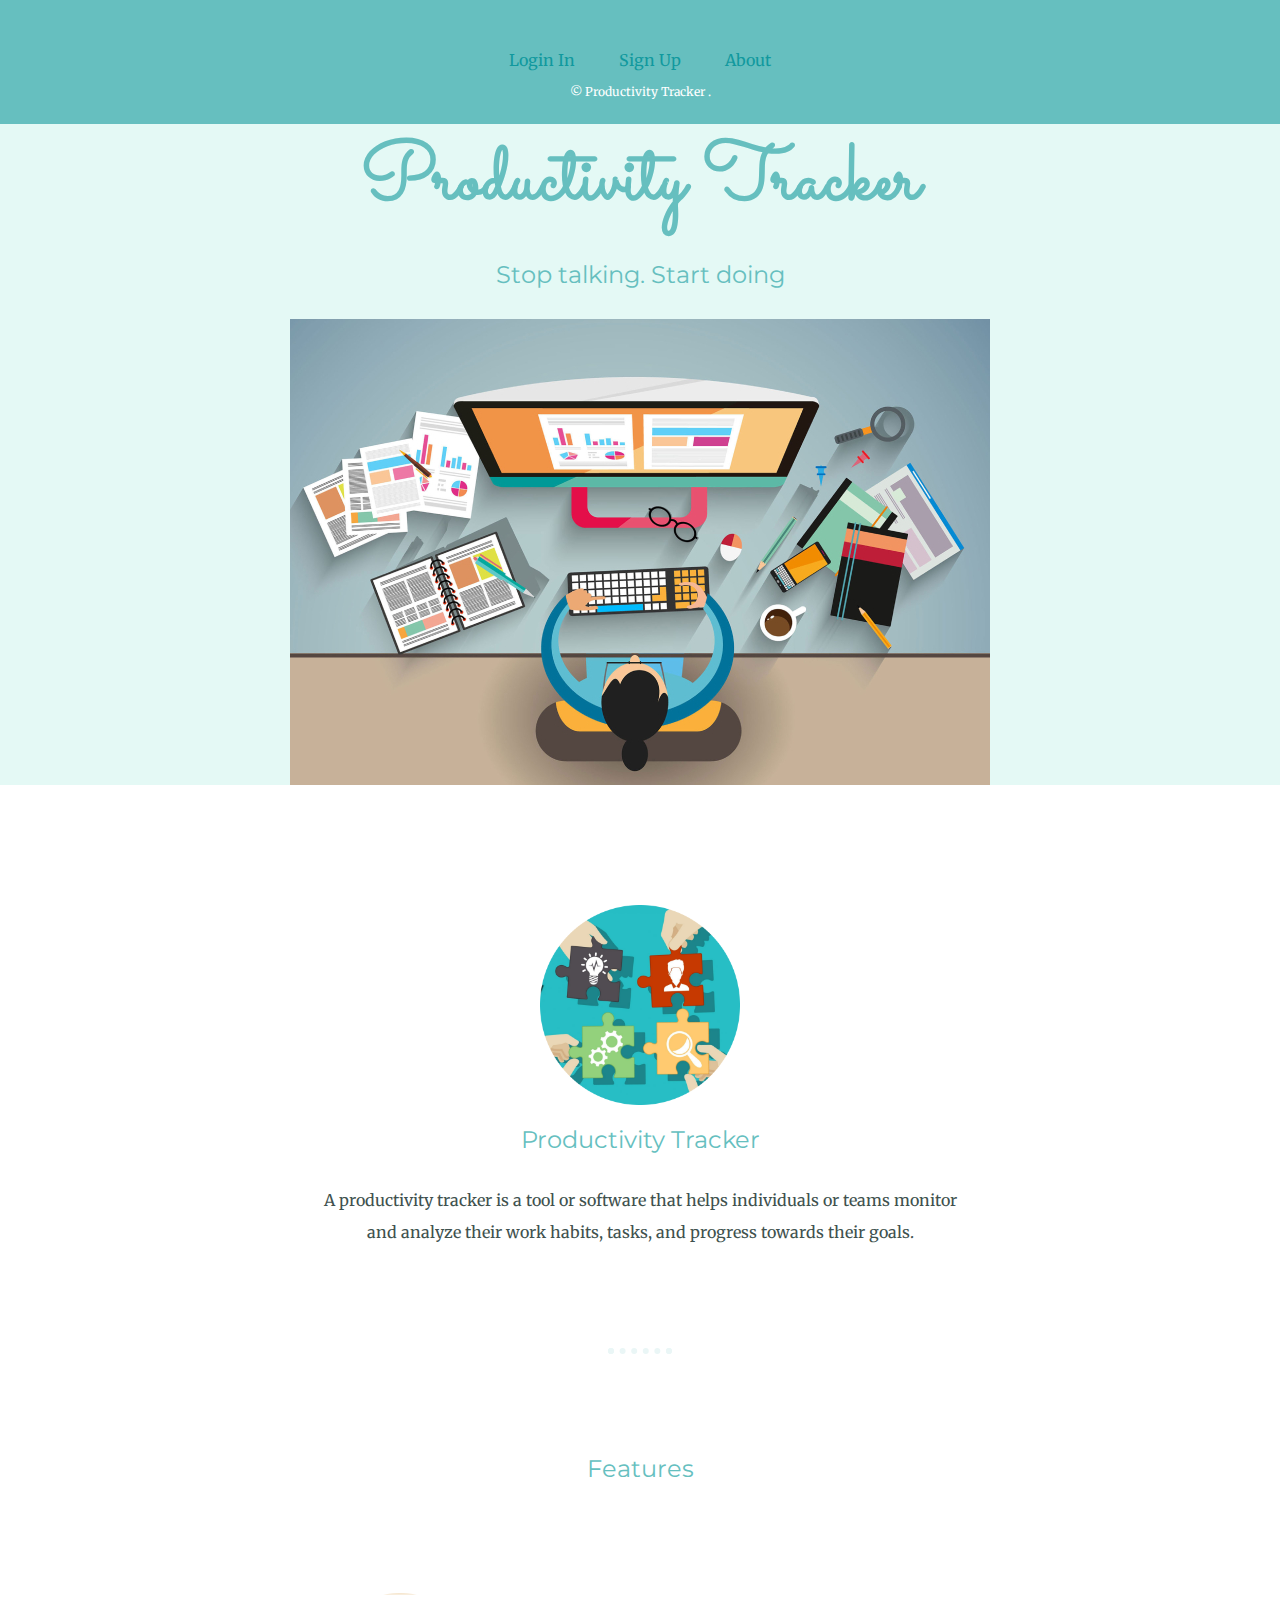
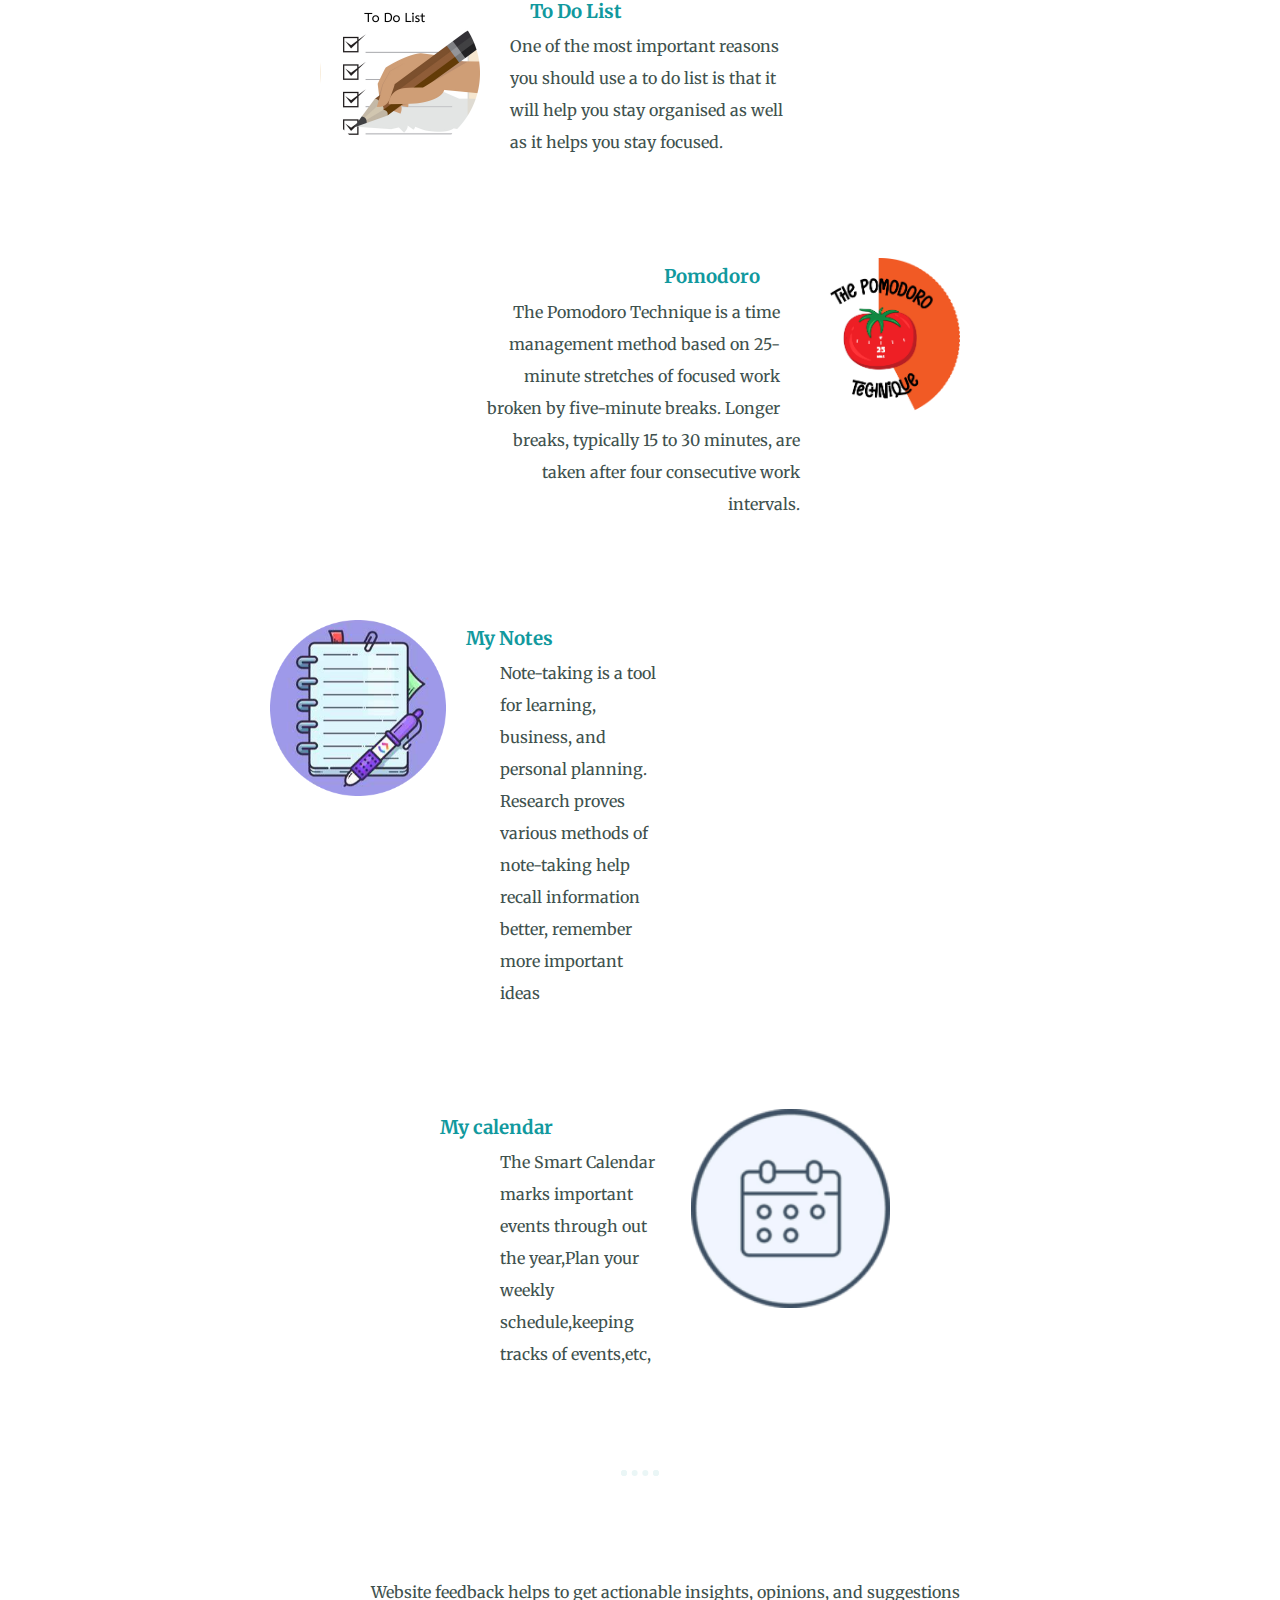
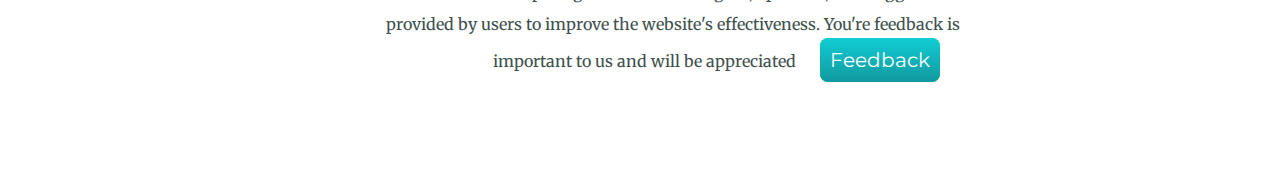
<file: index.html>
<html lang="en">
<head>
    <meta charset="UTF-8">
    <title>Productivity Site</title>
    <link rel="stylesheet" href="styles.css">
    <link rel="icon" href="favicon.ico">
    <link rel="preconnect" href="https://fonts.googleapis.com">
<link rel="preconnect" href="https://fonts.gstatic.com" crossorigin>
<link href="https://fonts.googleapis.com/css2?family=Merriweather&family=Montserrat&family=Sacramento&display=swap" rel="stylesheet">
</head>

<body>

  <div class="bottom-container">
    <a class="footer-link" href="signup.html">Login In</a>
    <a class="footer-link" href="signup.html">Sign Up</a>
    <a class="footer-link" href="https://onedrive.live.com/edit.aspx?resid=208914362BF87D78!263&ithint=file%2cpptx&wdo=2&authkey=!AEC5zB_jCETB6pQ">About</a>
    <p class="last">© Productivity Tracker .</p>
  </div>

    <div class="main">
        <h1> Productivity Tracker </h1>
        <h2>Stop talking. Start doing</h2>
        <img  class="bg" src="pro.jpg" alt="multi-tasking">
    </div>
    <div class="middle-container">
        <div class="profile">
            <img class="my-pic" src="mod.png" alt="Vedant's profile picture">
          <h2>Productivity Tracker</h2>
          <p class="intro">A productivity tracker is a tool or software that helps individuals or teams monitor and analyze their work habits, tasks, and progress towards their goals. </p>
        </div>
        <hr>
        <div class="skills">
          <h2>Features</h2>
          <div class="skill-row1">
            <img class="skill-one" src="todo.png" alt="">
            <h3> <a class="footer-link" href="todolist.html"> To Do List </a> </h3>
            <p>One of the most important reasons you should use a to do list is that it will help you stay organised as well as it helps you stay focused.</p>
          </div>
          <div class="skill-row2">
            <img class="skill-two" src="pomo.png" >
            <h3> <a class="footer-link" href="pomo.html"> Pomodoro </a> </h3>
            <p>The Pomodoro Technique is a time management method based on 25-minute stretches of focused work broken by five-minute breaks. Longer breaks, typically 15 to 30 minutes, are taken after four consecutive work intervals.</p>
            <div class="skill-row3">
              <img class="skill-three" src="mynotes.png" alt="">
              <h3> <a class="footer-link" href="nt.html">  My Notes </a> </h3>
              <p>Note-taking is a tool for learning, business, and personal planning. Research proves various methods of note-taking help recall information better, remember more important ideas
                </p>
            </div>
            <div class="skill-row4">
              <img class="skill-four" src="nw.png" alt="">
              <h3> <a class="footer-link" href="cal.html">  My calendar </a> </h3>
              <p>The Smart Calendar marks important events through out the year,Plan your weekly schedule,keeping tracks of events,etc,</p>
            </div>
            
        <hr>
        <div class="contact-me">
          <p1 class="contact-message">Website feedback helps to get actionable insights, opinions, and suggestions provided by users to improve the website's effectiveness. You're feedback is important to us and will be appreciated </p1>
          <a class="btn" href="mailto:vedantjadhav575@gmail.com">Feedback</a>
        </div>
      </div>
      
</body>

</html>
</file>
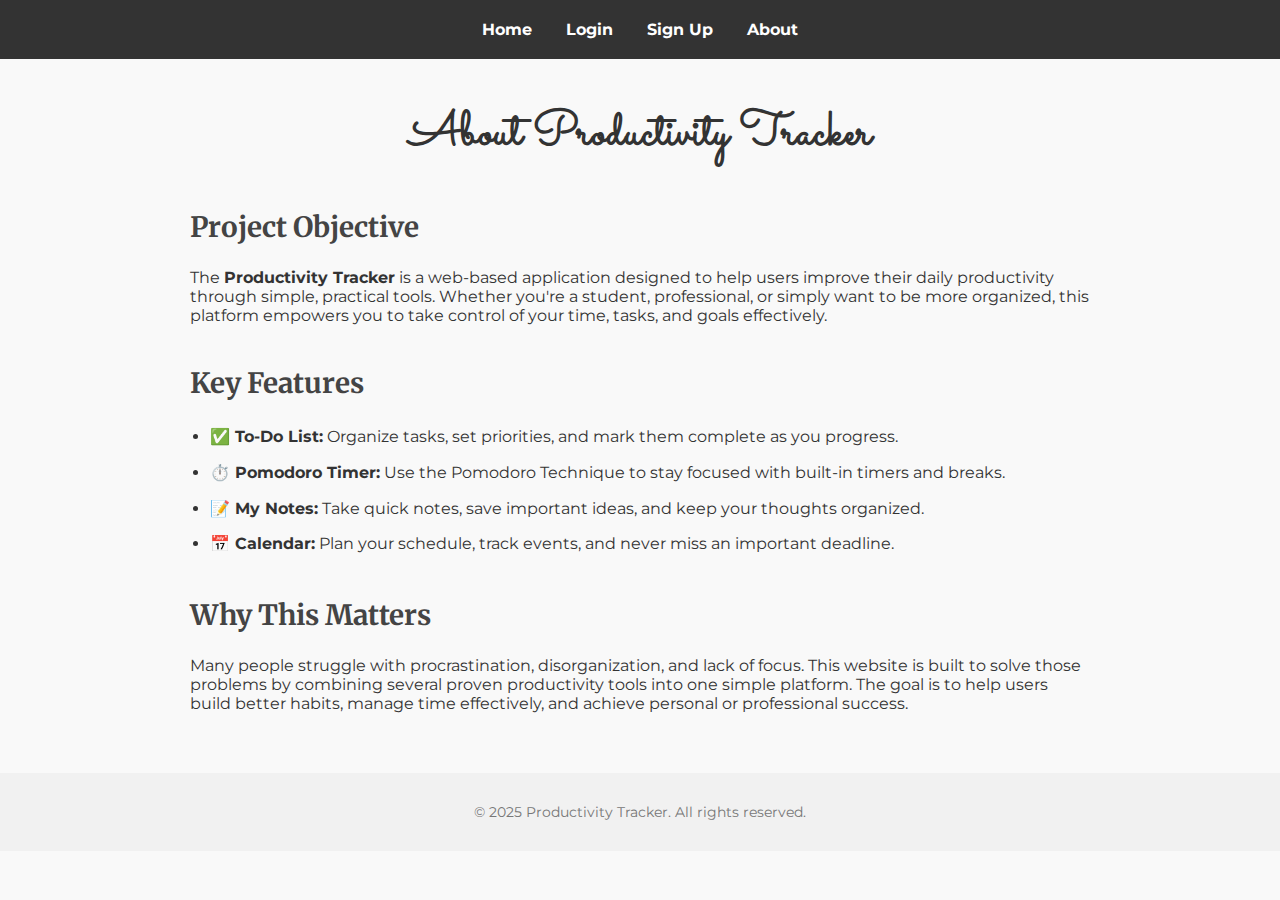
<file: about.html>
<!DOCTYPE html>
<html lang="en">
<head>
  <meta charset="UTF-8">
  <title>About | Productivity Tracker</title>
  <link rel="icon" href="favicon.ico">
  <link rel="preconnect" href="https://fonts.googleapis.com">
  <link rel="preconnect" href="https://fonts.gstatic.com" crossorigin>
  <link href="https://fonts.googleapis.com/css2?family=Merriweather&family=Montserrat&family=Sacramento&display=swap" rel="stylesheet">
  <style>
    body {
      margin: 0;
      font-family: 'Montserrat', sans-serif;
      background-color: #f9f9f9;
      color: #333;
    }

    .header {
      background-color: #333;
      color: white;
      text-align: center;
      padding: 20px;
    }

    .header a {
      color: #fff;
      margin: 0 15px;
      text-decoration: none;
      font-weight: bold;
    }

    .header a:hover {
      text-decoration: underline;
    }

    .container {
      max-width: 900px;
      margin: 40px auto;
      padding: 0 20px;
    }

    h1 {
      font-family: 'Sacramento', cursive;
      font-size: 48px;
      text-align: center;
      margin-bottom: 10px;
    }

    h2 {
      font-family: 'Merriweather', serif;
      font-size: 28px;
      color: #444;
      margin-top: 40px;
    }

    ul {
      padding-left: 20px;
    }

    ul li {
      margin-bottom: 10px;
      line-height: 1.6;
    }

    .footer {
      text-align: center;
      padding: 30px;
      background-color: #f1f1f1;
      font-size: 14px;
      color: #777;
      margin-top: 60px;
    }
  </style>
</head>

<body>

  <!-- Top Navigation -->
  <div class="header">
    <a href="index.html">Home</a>
    <a href="signup.html">Login</a>
    <a href="signup.html">Sign Up</a>
    <a href="about.html">About</a>
  </div>

  <!-- Main Content -->
  <div class="container">
    <h1>About Productivity Tracker</h1>

    <h2>Project Objective</h2>
    <p>
      The <strong>Productivity Tracker</strong> is a web-based application designed to help users improve their daily productivity through simple, practical tools. Whether you're a student, professional, or simply want to be more organized, this platform empowers you to take control of your time, tasks, and goals effectively.
    </p>

    <h2>Key Features</h2>
    <ul>
      <li><strong>✅ To-Do List:</strong> Organize tasks, set priorities, and mark them complete as you progress.</li>
      <li><strong>⏱️ Pomodoro Timer:</strong> Use the Pomodoro Technique to stay focused with built-in timers and breaks.</li>
      <li><strong>📝 My Notes:</strong> Take quick notes, save important ideas, and keep your thoughts organized.</li>
      <li><strong>📅 Calendar:</strong> Plan your schedule, track events, and never miss an important deadline.</li>
    </ul>

    <h2>Why This Matters</h2>
    <p>
      Many people struggle with procrastination, disorganization, and lack of focus. This website is built to solve those problems by combining several proven productivity tools into one simple platform. The goal is to help users build better habits, manage time effectively, and achieve personal or professional success.
    </p>
  </div>

  <!-- Footer -->
  <div class="footer">
    © 2025 Productivity Tracker. All rights reserved.
  </div>

</body>
</html>
</file>
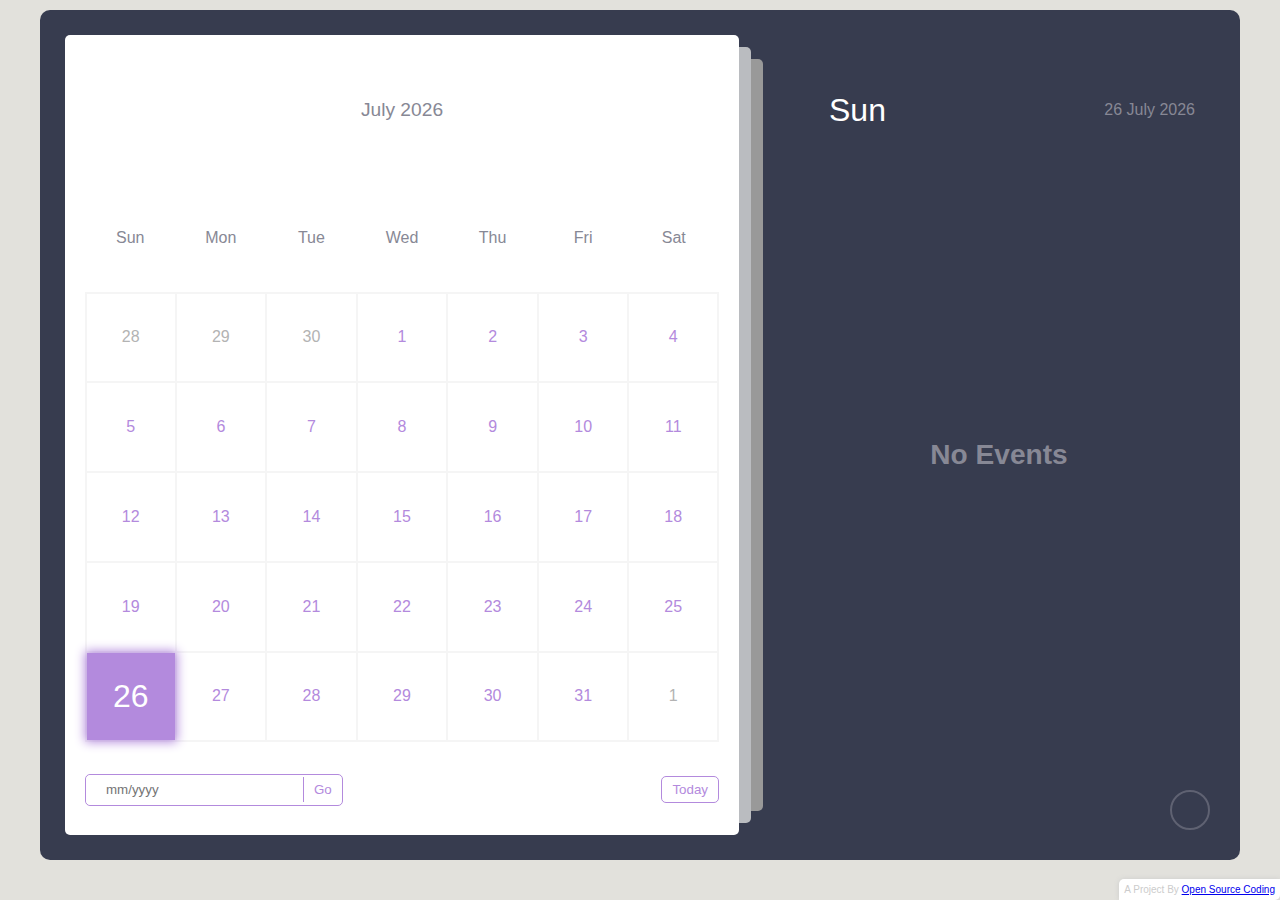
<file: cal.html>
<!DOCTYPE html>
<html lang="en">
  <head>
    <meta charset="UTF-8" />
    <meta http-equiv="X-UA-Compatible" content="IE=edge" />
    <meta name="viewport" content="width=device-width, initial-scale=1.0" />
    <meta
      name="description"
      content="Stay organized with our user-friendly Calendar featuring events, reminders, and a customizable interface. Built with HTML, CSS, and JavaScript. Start scheduling today!"
    />
    <meta
      name="keywords"
      content="calendar, events, reminders, javascript, html, css, open source coding"
    />
    <link
      rel="stylesheet"
      href="https://cdnjs.cloudflare.com/ajax/libs/font-awesome/6.2.0/css/all.min.css"
      integrity="sha512-xh6O/CkQoPOWDdYTDqeRdPCVd1SpvCA9XXcUnZS2FmJNp1coAFzvtCN9BmamE+4aHK8yyUHUSCcJHgXloTyT2A=="
      crossorigin="anonymous"
      referrerpolicy="no-referrer"
    />
    <link rel="stylesheet" href="cal.css" />
    <title>Calendar with Events</title>
  </head>
  <body>
    <div class="container">
      <div class="left">
        <div class="calendar">
          <div class="month">
            <i class="fas fa-angle-left prev"></i>
            <div class="date">december 2015</div>
            <i class="fas fa-angle-right next"></i>
          </div>
          <div class="weekdays">
            <div>Sun</div>
            <div>Mon</div>
            <div>Tue</div>
            <div>Wed</div>
            <div>Thu</div>
            <div>Fri</div>
            <div>Sat</div>
          </div>
          <div class="days"></div>
          <div class="goto-today">
            <div class="goto">
              <input type="text" placeholder="mm/yyyy" class="date-input" />
              <button class="goto-btn">Go</button>
            </div>
            <button class="today-btn">Today</button>
          </div>
        </div>
      </div>
      <div class="right">
        <div class="today-date">
          <div class="event-day">wed</div>
          <div class="event-date">12th december 2022</div>
        </div>
        <div class="events"></div>
        <div class="add-event-wrapper">
          <div class="add-event-header">
            <div class="title">Add Event</div>
            <i class="fas fa-times close"></i>
          </div>
          <div class="add-event-body">
            <div class="add-event-input">
              <input type="text" placeholder="Event Name" class="event-name" />
            </div>
            <div class="add-event-input">
              <input
                type="text"
                placeholder="Event Time From"
                class="event-time-from"
              />
            </div>
            <div class="add-event-input">
              <input
                type="text"
                placeholder="Event Time To"
                class="event-time-to"
              />
            </div>
          </div>
          <div class="add-event-footer">
            <button class="add-event-btn">Add Event</button>
          </div>
        </div>
      </div>
      <button class="add-event">
        <i class="fas fa-plus"></i>
      </button>
    </div>


    <script src="cal.js"></script>
  </body>
</html>
</file>
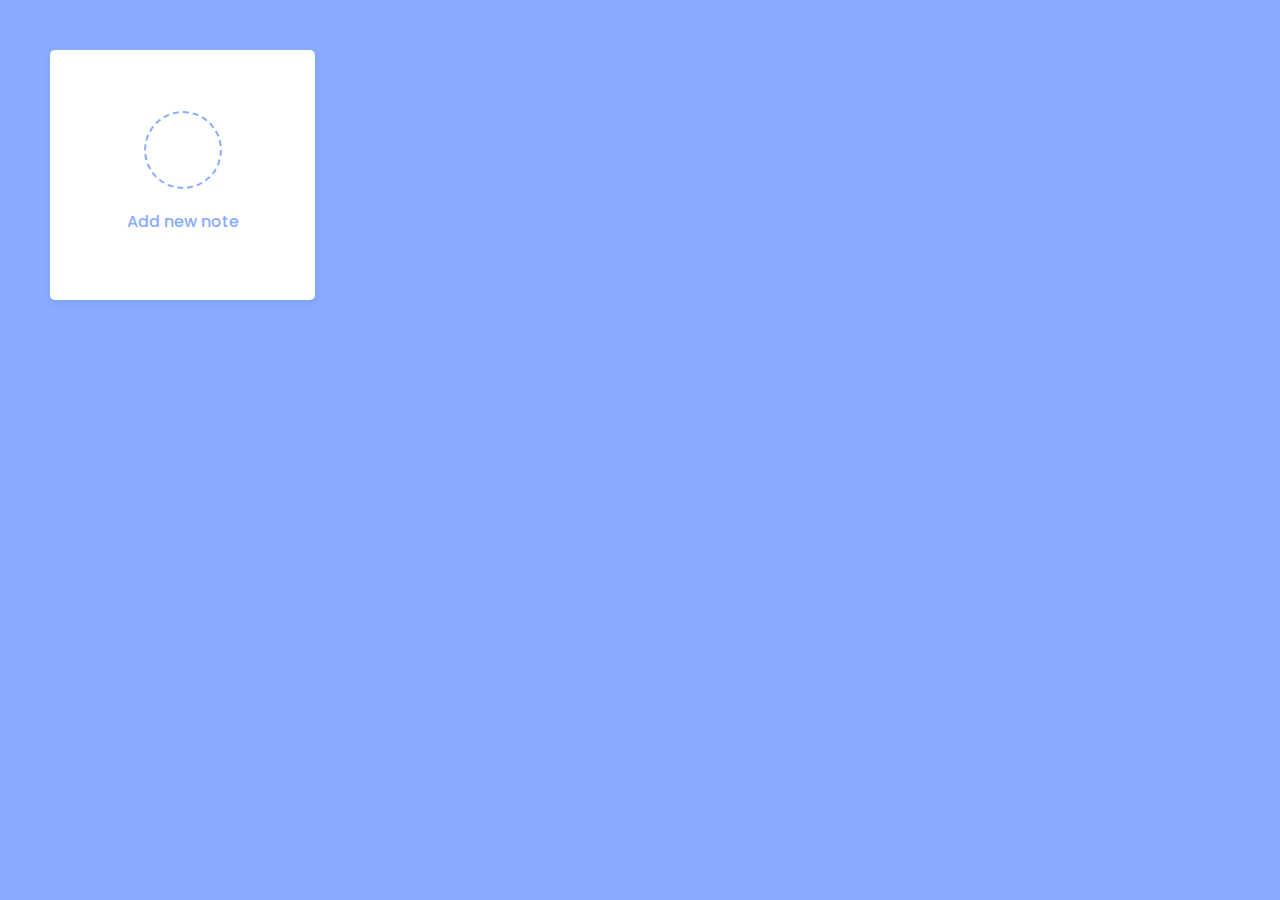
<file: nt.html>
<!DOCTYPE html>
<!-- Coding By CodingNepal - youtube.com/codingnepal -->
<html lang="en" dir="ltr">
  <head>
    <meta charset="utf-8">  
    <title>Notes App in JavaScript | CodingNepal</title>
    <link rel="stylesheet" href="nt.css">
    <meta name="viewport" content="width=device-width, initial-scale=1.0">
    <!-- Iconscout Link For Icons -->
    <link rel="stylesheet" href="https://unicons.iconscout.com/release/v4.0.0/css/line.css">
  </head>
  <body>
    <div class="popup-box">
      <div class="popup">
        <div class="content">
          <header>
            <p></p>
            <i class="uil uil-times"></i>
          </header>
          <form action="#">
            <div class="row title">
              <label>Title</label>
              <input type="text" spellcheck="false">
            </div>
            <div class="row description">
              <label>Description</label>
              <textarea spellcheck="false"></textarea>
            </div>
            <button></button>
          </form>
        </div>
      </div>
    </div>
    <div class="wrapper">
      <li class="add-box">
        <div class="icon"><i class="uil uil-plus"></i></div>
        <p>Add new note</p>
      </li>
    </div>

    <script src="nt.js"></script>
    
  </body>
</html>
</file>
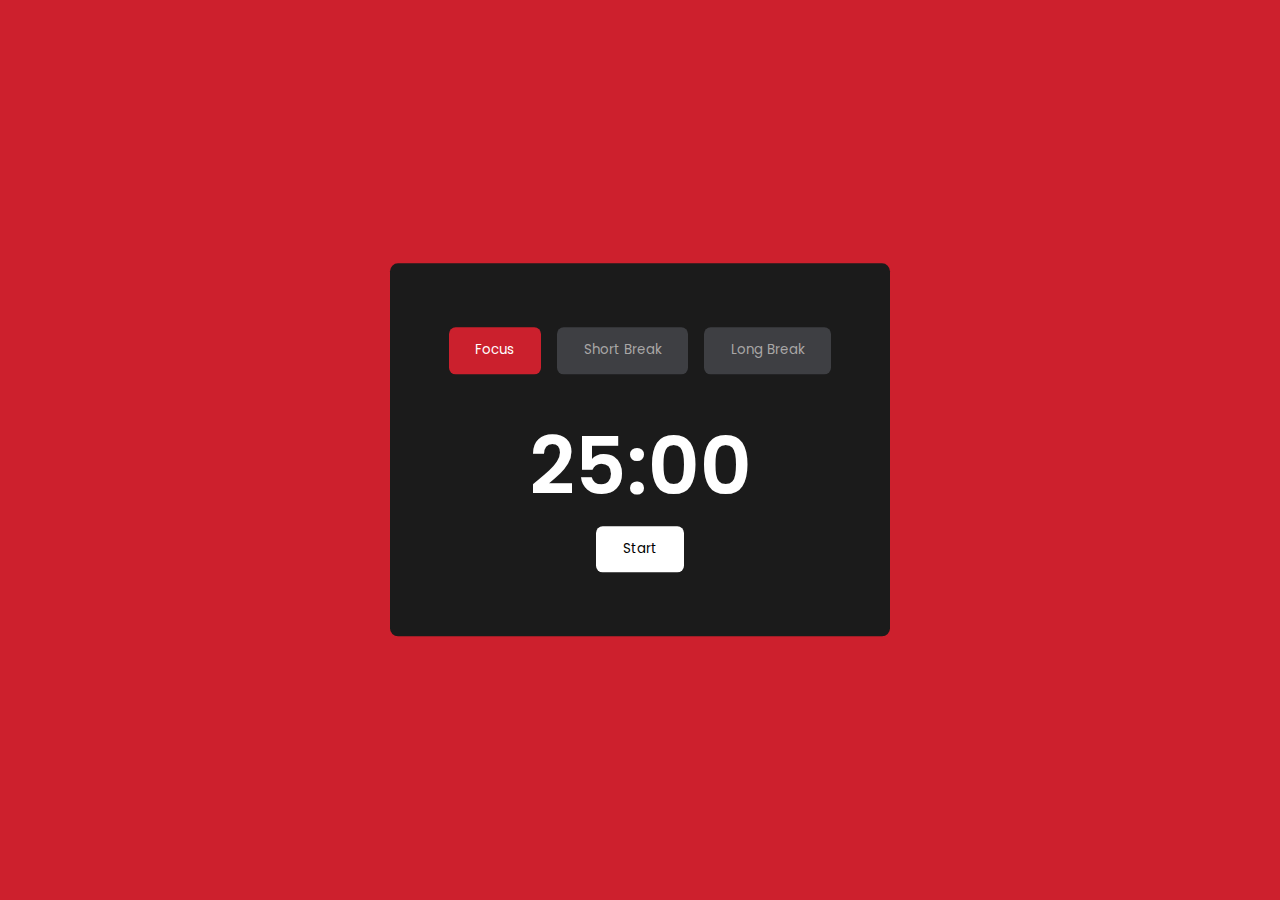
<file: pomo.html>
<!DOCTYPE html>
<html lang="en">
  <head>
    <meta name="viewport" content="width=device-width, initial-scale=1.0" />
    <title>Pomodoro Timer</title>
    <!-- Font Awesome Icons -->
    <link
      rel="stylesheet"
      href="https://cdnjs.cloudflare.com/ajax/libs/font-awesome/6.4.0/css/all.min.css"
    />
    <!-- Google Fonts -->
    <link
      href="https://fonts.googleapis.com/css2?family=Poppins:wght@400;600&display=swap"
      rel="stylesheet"
    />
    <!-- Stylesheet -->
    <link rel="stylesheet" href="style1.css" />
  </head>
  <body>
    <div class="container">
      <div class="section-container">
        <button id="focus" class="btn btn-timer btn-focus">Focus</button>
        <button id="shortbreak" class="btn btn-shortbreak">Short Break</button>
        <button id="longbreak" class="btn btn-longbreak">Long Break</button>
      </div>
      <div class="time-btn-container">
        <span id="time"></span>
        <div class="btn-container">
          <button id="btn-start" class="show">Start</button>
          <button id="btn-pause" class="hide">Pause</button>
          <button id="btn-reset" class="hide">
            <i class="fa-solid fa-rotate-right"></i>
          </button>
        </div>
      </div>
    </div>

    <!-- Script -->
    <script src="script.js"></script>
  </body>
</html>
</file>
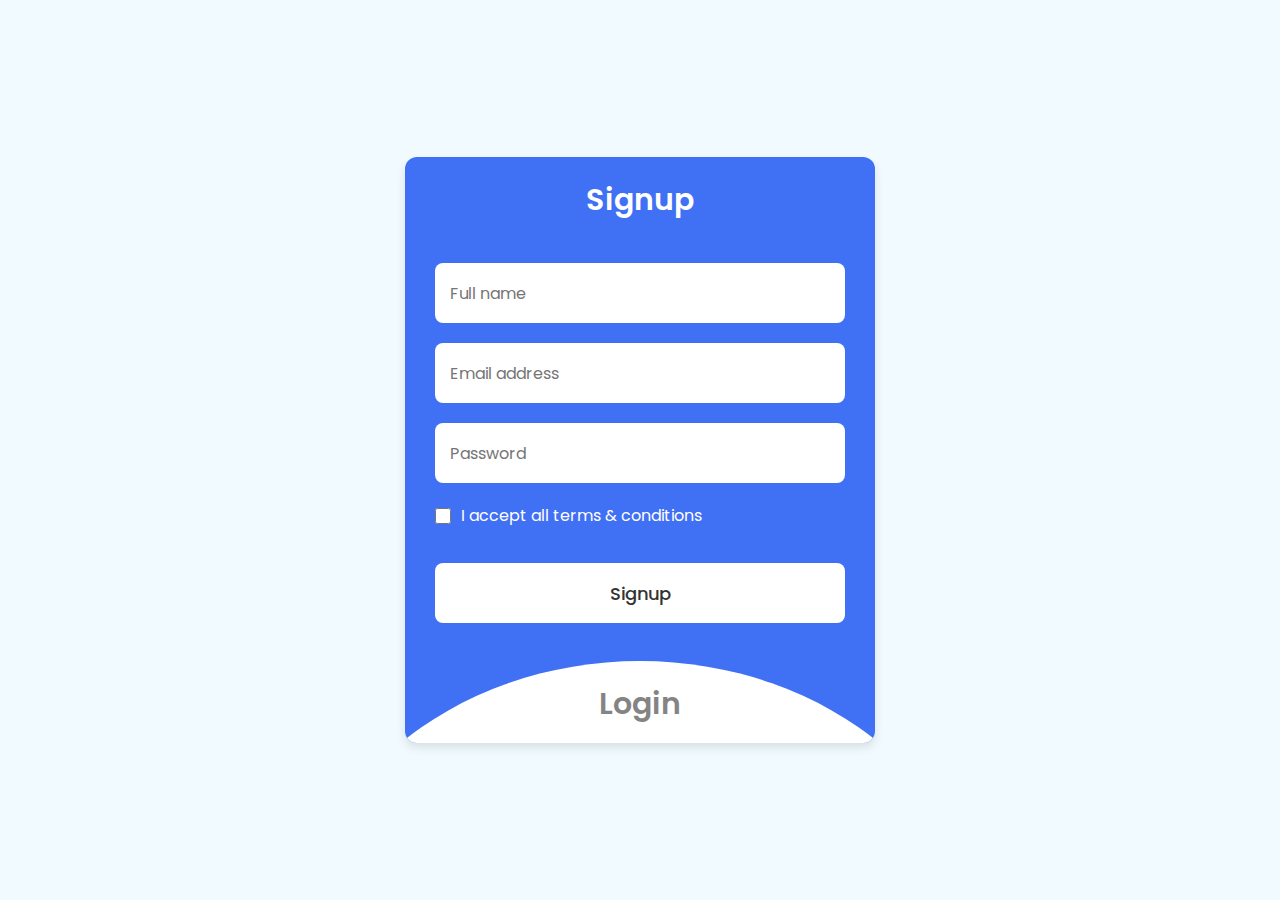
<file: signup.html>
<!DOCTYPE html>
<!-- Coding By CodingNepal - codingnepalweb.com -->
<html lang="en">
  <head>
    <meta charset="UTF-8" />
    <meta http-equiv="X-UA-Compatible" content="IE=edge" />
    <meta name="viewport" content="width=device-width, initial-scale=1.0" />
   <title>Login & Signup Form</title>
    <link rel="stylesheet" href="styling.css" />
  </head>
  <body>
    <section class="wrapper">
      <div class="form signup">
        <header>Signup</header>
        <form action="#">
          <input type="text" placeholder="Full name" required />
          <input type="text" placeholder="Email address" required />
          <input type="password" placeholder="Password" required />
          <div class="checkbox">
            <input type="checkbox" id="signupCheck" />
            <label for="signupCheck">I accept all terms & conditions</label>
          </div>
          <input type="submit" value="Signup" />
        </form>
      </div>

      <div class="form login">
        <header>Login</header>
        <form action="#">
          <input type="text" placeholder="Email address" required />
          <input type="password" placeholder="Password" required />
          <a href="#">Forgot password?</a>
          <input type="submit" value="Login" />
        </form>
      </div>

      <script>
        const wrapper = document.querySelector(".wrapper"),
          signupHeader = document.querySelector(".signup header"),
          loginHeader = document.querySelector(".login header");

        loginHeader.addEventListener("click", () => {
          wrapper.classList.add("active");
        });
        signupHeader.addEventListener("click", () => {
          wrapper.classList.remove("active");
        });
      </script>
    </section>
  </body>
</html>
</file>
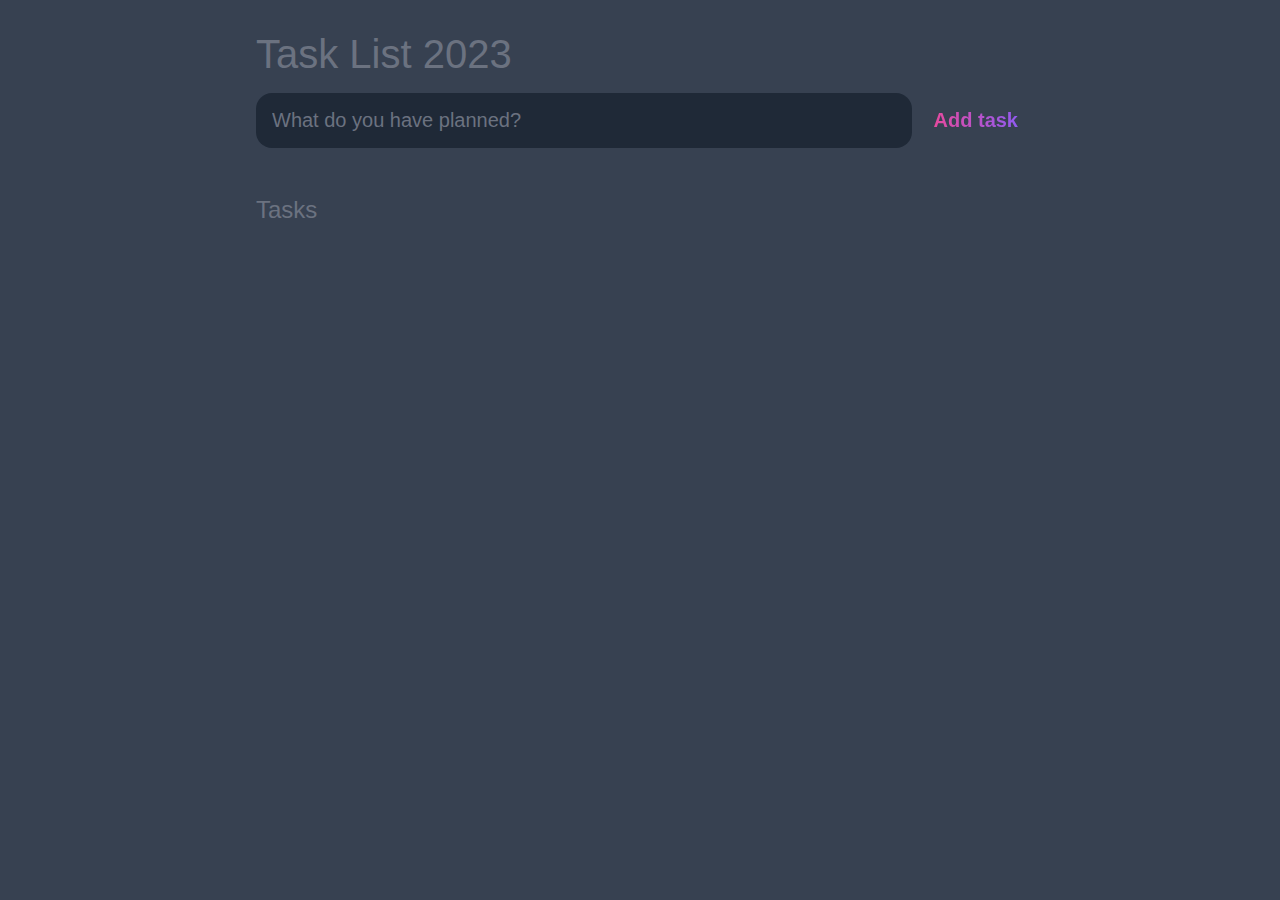
<file: todolist.html>
<!DOCTYPE html>
<html lang="en">
<head>
	<meta charset="UTF-8">
	<meta http-equiv="X-UA-Compatible" content="IE=edge">
	<meta name="viewport" content="width=device-width, initial-scale=1.0">
	<title>To-Do-List 2023</title>

	<link rel="stylesheet" href="main.css" />
</head>
<body>
	
	<header>
		<h1>Task List 2023</h1>
		<form id="new-task-form">
			<input 
				type="text" 
				name="new-task-input" 
				id="new-task-input" 
				placeholder="What do you have planned?" />
			<input 
				type="submit"
				id="new-task-submit" 
				value="Add task" />
		</form>
	</header>
	<main>
		<section class="task-list">
			<h2>Tasks</h2>

			<div id="tasks">

				<!-- <div class="task">
					<div class="content">
						<input 
							type="text" 
							class="text" 
							value="A new task"
							readonly>
					</div>
					<div class="actions">
						<button class="edit">Edit</button>
						<button class="delete">Delete</button>
					</div>
				</div> -->

			</div>
		</section>
	</main>

	<script src="main.js"></script>
</body>
</html>
</file>
<file: styles.css>
body{
   margin: 0;
   text-align: center;
   color: #40514e;
   font-family: 'Merriweather' , 'serif';
}

a{
   color: #11999E;
   font-family: 'Merriweather' , 'serif';
   margin: 20px 20px;
   text-decoration: none;
}

a:hover{
   color: #EAF6F6;
}

p{ width: 50%;
   line-height: 2;
   margin: auto;
}

hr{
   border: dotted #EAF6F6 6px;
   border-bottom: none;
   width: 4%;
   margin: 100px auto;
}

h1 { font-family: 'Sacramento',cursive ;
   margin: 0 auto ;
   font-size: 5rem;
   color:  #66BFBF;
}

h2{font-family: 'Montserrat', sans-serif;
   color: #66BFBF;
   font-weight: normal;
   padding-bottom: 10px;
}

h3{font-family: 'Montserrat', sans-serif;
   color: #11999E ;
   margin: auto;

}

.main{
   background-color: #E4F9F5;
   position: cover;
}

.middle-container{
   margin: 100px 0 ;
}

.bottom-container{
   background-color: #66BFBF ;
   padding: 50px 0 20px;
}

.my-pic{
   padding-top: 20px;
   width: 200px;
   height: 200px;
}

.skill-row1{
   width: 50%;
   margin: 100px auto ;
   line-height: 2; 
   text-align: left;
}

.skill-row2{
   width: 50%;
   margin: 100px auto;
   line-height: 2;
   text-align: right;
}

.skill-row3{
   width: 50%;
   margin: 100px ;
   line-height: 2;
   text-align: left;
}

.skill-row4{
   width: 50%;
   margin: 100px ;
   line-height: 2;
   text-align: left;
}


.skill-one{
   width: 25%;
   float: left;
   margin-right: 30px;
}

.skill-two{
   width: 25%;
   float: right;
   margin-left: 20px;
}

.skill-three{
   width: 55%;
   float: left;
   margin-left:-150px;
}

.skill-four{
   width: 199px;
   float: right;
   margin-right:-150px;
}



.intro{
   margin: auto;
   width: 50%;
}

.contact-message{
   width: 40% ;
 margin : 40px auto 60px ;
}

.last{
   padding-top: 10px;
 color: white;
 font-size: 0.75rem;
}

.btn {
   background: #11cdd4;
   background-image: -webkit-linear-gradient(top, #11cdd4, #11999e);
   background-image: -moz-linear-gradient(top, #11cdd4, #11999e);
   background-image: -ms-linear-gradient(top, #11cdd4, #11999e);
   background-image: -o-linear-gradient(top, #11cdd4, #11999e);
   background-image: linear-gradient(to bottom, #11cdd4, #11999e);
   -webkit-border-radius: 8;
   -moz-border-radius: 8;
   border-radius: 8px;
   font-family: 'Montserrat', sans-serif;
   color: #ffffff;
   font-size: 20px;
   padding: 10px;
   text-decoration: none;
 }
 
 .btn:hover {
   background: #30e3cb;
   background-image: -webkit-linear-gradient(top, #30e3cb, #2bc4ad);
   background-image: -moz-linear-gradient(top, #30e3cb, #2bc4ad);
   background-image: -ms-linear-gradient(top, #30e3cb, #2bc4ad);
   background-image: -o-linear-gradient(top, #30e3cb, #2bc4ad);
   background-image: linear-gradient(to bottom, #30e3cb, #2bc4ad);
   text-decoration: none;
 }
</file>
<file: cal.css>
:root {
    --primary-clr: #b38add;
  }
  * {
    margin: 0;
    padding: 0;
    box-sizing: border-box;
    font-family: "Poppins", sans-serif;
  }
  /* nice scroll bar */
  ::-webkit-scrollbar {
    width: 5px;
  }
  ::-webkit-scrollbar-track {
    background: #f5f5f5;
    border-radius: 50px;
  }
  ::-webkit-scrollbar-thumb {
    background: var(--primary-clr);
    border-radius: 50px;
  }
  
  body {
    position: relative;
    min-height: 100vh;
    display: flex;
    align-items: center;
    justify-content: center;
    padding-bottom: 30px;
    background-color: #e2e1dc;
  }
  .container {
    position: relative;
    width: 1200px;
    min-height: 850px;
    margin: 0 auto;
    padding: 5px;
    color: #fff;
    display: flex;
  
    border-radius: 10px;
    background-color: #373c4f;
  }
  .left {
    width: 60%;
    padding: 20px;
  }
  .calendar {
    position: relative;
    width: 100%;
    height: 100%;
    display: flex;
    flex-direction: column;
    flex-wrap: wrap;
    justify-content: space-between;
    color: #878895;
    border-radius: 5px;
    background-color: #fff;
  }
  /* set after behind the main element */
  .calendar::before,
  .calendar::after {
    content: "";
    position: absolute;
    top: 50%;
    left: 100%;
    width: 12px;
    height: 97%;
    border-radius: 0 5px 5px 0;
    background-color: #d3d4d6d7;
    transform: translateY(-50%);
  }
  .calendar::before {
    height: 94%;
    left: calc(100% + 12px);
    background-color: rgb(153, 153, 153);
  }
  .calendar .month {
    width: 100%;
    height: 150px;
    display: flex;
    align-items: center;
    justify-content: space-between;
    padding: 0 50px;
    font-size: 1.2rem;
    font-weight: 500;
    text-transform: capitalize;
  }
  .calendar .month .prev,
  .calendar .month .next {
    cursor: pointer;
  }
  .calendar .month .prev:hover,
  .calendar .month .next:hover {
    color: var(--primary-clr);
  }
  .calendar .weekdays {
    width: 100%;
    height: 100px;
    display: flex;
    align-items: center;
    justify-content: space-between;
    padding: 0 20px;
    font-size: 1rem;
    font-weight: 500;
    text-transform: capitalize;
  }
  .weekdays div {
    width: 14.28%;
    height: 100%;
    display: flex;
    align-items: center;
    justify-content: center;
  }
  .calendar .days {
    width: 100%;
    display: flex;
    flex-wrap: wrap;
    justify-content: space-between;
    padding: 0 20px;
    font-size: 1rem;
    font-weight: 500;
    margin-bottom: 20px;
  }
  .calendar .days .day {
    width: 14.28%;
    height: 90px;
    display: flex;
    align-items: center;
    justify-content: center;
    cursor: pointer;
    color: var(--primary-clr);
    border: 1px solid #f5f5f5;
  }
  .calendar .days .day:nth-child(7n + 1) {
    border-left: 2px solid #f5f5f5;
  }
  .calendar .days .day:nth-child(7n) {
    border-right: 2px solid #f5f5f5;
  }
  .calendar .days .day:nth-child(-n + 7) {
    border-top: 2px solid #f5f5f5;
  }
  .calendar .days .day:nth-child(n + 29) {
    border-bottom: 2px solid #f5f5f5;
  }
  
  .calendar .days .day:not(.prev-date, .next-date):hover {
    color: #fff;
    background-color: var(--primary-clr);
  }
  .calendar .days .prev-date,
  .calendar .days .next-date {
    color: #b3b3b3;
  }
  .calendar .days .active {
    position: relative;
    font-size: 2rem;
    color: #fff;
    background-color: var(--primary-clr);
  }
  .calendar .days .active::before {
    content: "";
    position: absolute;
    top: 0;
    left: 0;
    width: 100%;
    height: 100%;
    box-shadow: 0 0 10px 2px var(--primary-clr);
  }
  .calendar .days .today {
    font-size: 2rem;
  }
  .calendar .days .event {
    position: relative;
  }
  .calendar .days .event::after {
    content: "";
    position: absolute;
    bottom: 10%;
    left: 50%;
    width: 75%;
    height: 6px;
    border-radius: 30px;
    transform: translateX(-50%);
    background-color: var(--primary-clr);
  }
  .calendar .days .day:hover.event::after {
    background-color: #fff;
  }
  .calendar .days .active.event::after {
    background-color: #fff;
    bottom: 20%;
  }
  .calendar .days .active.event {
    padding-bottom: 10px;
  }
  .calendar .goto-today {
    width: 100%;
    height: 50px;
    display: flex;
    align-items: center;
    justify-content: space-between;
    gap: 5px;
    padding: 0 20px;
    margin-bottom: 20px;
    color: var(--primary-clr);
  }
  .calendar .goto-today .goto {
    display: flex;
    align-items: center;
    border-radius: 5px;
    overflow: hidden;
    border: 1px solid var(--primary-clr);
  }
  .calendar .goto-today .goto input {
    width: 100%;
    height: 30px;
    outline: none;
    border: none;
    border-radius: 5px;
    padding: 0 20px;
    color: var(--primary-clr);
    border-radius: 5px;
  }
  .calendar .goto-today button {
    padding: 5px 10px;
    border: 1px solid var(--primary-clr);
    border-radius: 5px;
    background-color: transparent;
    cursor: pointer;
    color: var(--primary-clr);
  }
  .calendar .goto-today button:hover {
    color: #fff;
    background-color: var(--primary-clr);
  }
  .calendar .goto-today .goto button {
    border: none;
    border-left: 1px solid var(--primary-clr);
    border-radius: 0;
  }
  .container .right {
    position: relative;
    width: 40%;
    min-height: 100%;
    padding: 20px 0;
  }
  
  .right .today-date {
    width: 100%;
    height: 50px;
    display: flex;
    flex-wrap: wrap;
    gap: 10px;
    align-items: center;
    justify-content: space-between;
    padding: 0 40px;
    padding-left: 70px;
    margin-top: 50px;
    margin-bottom: 20px;
    text-transform: capitalize;
  }
  .right .today-date .event-day {
    font-size: 2rem;
    font-weight: 500;
  }
  .right .today-date .event-date {
    font-size: 1rem;
    font-weight: 400;
    color: #878895;
  }
  .events {
    width: 100%;
    height: 100%;
    max-height: 600px;
    overflow-x: hidden;
    overflow-y: auto;
    display: flex;
    flex-direction: column;
    padding-left: 4px;
  }
  .events .event {
    position: relative;
    width: 95%;
    min-height: 70px;
    display: flex;
    justify-content: center;
    flex-direction: column;
    gap: 5px;
    padding: 0 20px;
    padding-left: 50px;
    color: #fff;
    background: linear-gradient(90deg, #3f4458, transparent);
    cursor: pointer;
  }
  /* even event */
  .events .event:nth-child(even) {
    background: transparent;
  }
  .events .event:hover {
    background: linear-gradient(90deg, var(--primary-clr), transparent);
  }
  .events .event .title {
    display: flex;
    align-items: center;
    pointer-events: none;
  }
  .events .event .title .event-title {
    font-size: 1rem;
    font-weight: 400;
    margin-left: 20px;
  }
  .events .event i {
    color: var(--primary-clr);
    font-size: 0.5rem;
  }
  .events .event:hover i {
    color: #fff;
  }
  .events .event .event-time {
    font-size: 0.8rem;
    font-weight: 400;
    color: #878895;
    margin-left: 15px;
    pointer-events: none;
  }
  .events .event:hover .event-time {
    color: #fff;
  }
  /* add tick in event after */
  .events .event::after {
    content: "✓";
    position: absolute;
    top: 50%;
    right: 0;
    font-size: 3rem;
    line-height: 1;
    display: none;
    align-items: center;
    justify-content: center;
    opacity: 0.3;
    color: var(--primary-clr);
    transform: translateY(-50%);
  }
  .events .event:hover::after {
    display: flex;
  }
  .add-event {
    position: absolute;
    bottom: 30px;
    right: 30px;
    width: 40px;
    height: 40px;
    display: flex;
    align-items: center;
    justify-content: center;
    font-size: 1rem;
    color: #878895;
    border: 2px solid #878895;
    opacity: 0.5;
    border-radius: 50%;
    background-color: transparent;
    cursor: pointer;
  }
  .add-event:hover {
    opacity: 1;
  }
  .add-event i {
    pointer-events: none;
  }
  .events .no-event {
    width: 100%;
    height: 100%;
    display: flex;
    align-items: center;
    justify-content: center;
    font-size: 1.5rem;
    font-weight: 500;
    color: #878895;
  }
  .add-event-wrapper {
    position: absolute;
    bottom: 100px;
    left: 50%;
    width: 90%;
    max-height: 0;
    overflow: hidden;
    border-radius: 5px;
    background-color: #fff;
    transform: translateX(-50%);
    transition: max-height 0.5s ease;
  }
  .add-event-wrapper.active {
    max-height: 300px;
  }
  .add-event-header {
    width: 100%;
    height: 50px;
    display: flex;
    align-items: center;
    justify-content: space-between;
    padding: 0 20px;
    color: #373c4f;
    border-bottom: 1px solid #f5f5f5;
  }
  .add-event-header .close {
    font-size: 1.5rem;
    cursor: pointer;
  }
  .add-event-header .close:hover {
    color: var(--primary-clr);
  }
  .add-event-header .title {
    font-size: 1.2rem;
    font-weight: 500;
  }
  .add-event-body {
    width: 100%;
    height: 100%;
    display: flex;
    flex-direction: column;
    gap: 5px;
    padding: 20px;
  }
  .add-event-body .add-event-input {
    width: 100%;
    height: 40px;
    display: flex;
    align-items: center;
    justify-content: space-between;
    gap: 10px;
  }
  .add-event-body .add-event-input input {
    width: 100%;
    height: 100%;
    outline: none;
    border: none;
    border-bottom: 1px solid #f5f5f5;
    padding: 0 10px;
    font-size: 1rem;
    font-weight: 400;
    color: #373c4f;
  }
  .add-event-body .add-event-input input::placeholder {
    color: #a5a5a5;
  }
  .add-event-body .add-event-input input:focus {
    border-bottom: 1px solid var(--primary-clr);
  }
  .add-event-body .add-event-input input:focus::placeholder {
    color: var(--primary-clr);
  }
  .add-event-footer {
    display: flex;
    align-items: center;
    justify-content: center;
    padding: 20px;
  }
  .add-event-footer .add-event-btn {
    height: 40px;
    font-size: 1rem;
    font-weight: 500;
    outline: none;
    border: none;
    color: #fff;
    background-color: var(--primary-clr);
    border-radius: 5px;
    cursor: pointer;
    padding: 5px 10px;
    border: 1px solid var(--primary-clr);
  }
  .add-event-footer .add-event-btn:hover {
    background-color: transparent;
    color: var(--primary-clr);
  }
  
  /* media queries */
  
  @media screen and (max-width: 1000px) {
    body {
      align-items: flex-start;
      justify-content: flex-start;
    }
    .container {
      min-height: 100vh;
      flex-direction: column;
      border-radius: 0;
    }
    .container .left {
      width: 100%;
      height: 100%;
      padding: 20px 0;
    }
    .container .right {
      width: 100%;
      height: 100%;
      padding: 20px 0;
    }
    .calendar::before,
    .calendar::after {
      top: 100%;
      left: 50%;
      width: 97%;
      height: 12px;
      border-radius: 0 0 5px 5px;
      transform: translateX(-50%);
    }
    .calendar::before {
      width: 94%;
      top: calc(100% + 12px);
    }
    .events {
      padding-bottom: 340px;
    }
    .add-event-wrapper {
      bottom: 100px;
    }
  }
  @media screen and (max-width: 500px) {
    .calendar .month {
      height: 75px;
    }
    .calendar .weekdays {
      height: 50px;
    }
    .calendar .days .day {
      height: 40px;
      font-size: 0.8rem;
    }
    .calendar .days .day.active,
    .calendar .days .day.today {
      font-size: 1rem;
    }
    .right .today-date {
      padding: 20px;
    }
  }
  
  .credits {
    position: absolute;
    bottom: 0;
    left: 0;
    right: 0;
    text-align: center;
    padding: 10px;
    font-size: 12px;
    color: #fff;
    background-color: #b38add;
  }
  .credits a {
    color: #fff;
    text-decoration: none;
    font-weight: 600;
  }
  .credits a:hover {
    text-decoration: underline;
  }
</file>
<file: nt.css>
/* Import Google Font - Poppins */
@import url('https://fonts.googleapis.com/css2?family=Poppins:wght@400;500;600;700&display=swap');
*{
  margin: 0;
  padding: 0;
  box-sizing: border-box;
  font-family: 'Poppins', sans-serif;
}
body{
  background: #88ABFF;
}
::selection{
  color: #fff;
  background: #618cf8;
}
.wrapper{
  margin: 50px;
  display: grid;
  gap: 25px;
  grid-template-columns: repeat(auto-fill, 265px);
}
.wrapper li{
  height: 250px;
  list-style: none;
  border-radius: 5px;
  padding: 15px 20px 20px;
  background: #fff;
  box-shadow: 0 4px 8px rgba(0,0,0,0.05);
}
.add-box, .icon, .bottom-content, 
.popup, header, .settings .menu li{
  display: flex;
  align-items: center;
  justify-content: space-between;
}
.add-box{
  cursor: pointer;
  flex-direction: column;
  justify-content: center;
}
.add-box .icon{
  height: 78px;
  width: 78px;
  color: #88ABFF;
  font-size: 40px;
  border-radius: 50%;
  justify-content: center;
  border: 2px dashed #88ABFF;
}
.add-box p{
  color: #88ABFF;
  font-weight: 500;
  margin-top: 20px;
}
.note{
  display: flex;
  flex-direction: column;
  justify-content: space-between;
}
.note .details{
  max-height: 165px;
  overflow-y: auto;
}
.note .details::-webkit-scrollbar,
.popup textarea::-webkit-scrollbar{
  width: 0;
}
.note .details:hover::-webkit-scrollbar,
.popup textarea:hover::-webkit-scrollbar{
  width: 5px;
}
.note .details:hover::-webkit-scrollbar-track,
.popup textarea:hover::-webkit-scrollbar-track{
  background: #f1f1f1;
  border-radius: 25px;
}
.note .details:hover::-webkit-scrollbar-thumb,
.popup textarea:hover::-webkit-scrollbar-thumb{
  background: #e6e6e6;
  border-radius: 25px;
}
.note p{
  font-size: 22px;
  font-weight: 500;
}
.note span{
  display: block;
  color: #575757;
  font-size: 16px;
  margin-top: 5px;
}
.note .bottom-content{
  padding-top: 10px;
  border-top: 1px solid #ccc;
}
.bottom-content span{
  color: #6D6D6D;
  font-size: 14px;
}
.bottom-content .settings{
  position: relative;
}
.bottom-content .settings i{
  color: #6D6D6D;
  cursor: pointer;
  font-size: 15px;
}
.settings .menu{
  z-index: 1;
  bottom: 0;
  right: -5px;
  padding: 5px 0;
  background: #fff;
  position: absolute;
  border-radius: 4px;
  transform: scale(0);
  transform-origin: bottom right;
  box-shadow: 0 0 6px rgba(0,0,0,0.15);
  transition: transform 0.2s ease;
}
.settings.show .menu{
  transform: scale(1);
}
.settings .menu li{
  height: 25px;
  font-size: 16px;
  margin-bottom: 2px;
  padding: 17px 15px;
  cursor: pointer;
  box-shadow: none;
  border-radius: 0;
  justify-content: flex-start;
}
.menu li:last-child{
  margin-bottom: 0;
}
.menu li:hover{
  background: #f5f5f5;
}
.menu li i{
  padding-right: 8px;
}

.popup-box{
  position: fixed;
  top: 0;
  left: 0;
  z-index: 2;
  height: 100%;
  width: 100%;
  background: rgba(0,0,0,0.4);
}
.popup-box .popup{
  position: absolute;
  top: 50%;
  left: 50%;
  z-index: 3;
  width: 100%;
  max-width: 400px;
  justify-content: center;
  transform: translate(-50%, -50%) scale(0.95);
}
.popup-box, .popup{
  opacity: 0;
  pointer-events: none;
  transition: all 0.25s ease;
}
.popup-box.show, .popup-box.show .popup{
  opacity: 1;
  pointer-events: auto;
}
.popup-box.show .popup{
  transform: translate(-50%, -50%) scale(1);
}
.popup .content{
  border-radius: 5px;
  background: #fff;
  width: calc(100% - 15px);
  box-shadow: 0 0 15px rgba(0,0,0,0.1);
}
.content header{
  padding: 15px 25px;
  border-bottom: 1px solid #ccc;
}
.content header p{
  font-size: 20px;
  font-weight: 500;
}
.content header i{
  color: #8b8989;
  cursor: pointer;
  font-size: 23px;
}
.content form{
  margin: 15px 25px 35px;
}
.content form .row{
  margin-bottom: 20px;
}
form .row label{
  font-size: 18px;
  display: block;
  margin-bottom: 6px;
}
form :where(input, textarea){
  height: 50px;
  width: 100%;
  outline: none;
  font-size: 17px;
  padding: 0 15px;
  border-radius: 4px;
  border: 1px solid #999;
}
form :where(input, textarea):focus{
  box-shadow: 0 2px 4px rgba(0,0,0,0.11);
}
form .row textarea{
  height: 150px;
  resize: none;
  padding: 8px 15px;
}
form button{
  width: 100%;
  height: 50px;
  color: #fff;
  outline: none;
  border: none;
  cursor: pointer;
  font-size: 17px;
  border-radius: 4px;
  background: #6A93F8;
}

@media (max-width: 660px){
  .wrapper{
    margin: 15px;
    gap: 15px;
    grid-template-columns: repeat(auto-fill, 100%);
  }
  .popup-box .popup{
    max-width: calc(100% - 15px);
  }
  .bottom-content .settings i{
    font-size: 17px;
  }
}
</file>
<file: style1.css>
* {
  padding: 0;
  margin: 0;
  box-sizing: border-box;
  font-family: "Poppins", sans-serif;
}
body {
  background-color: #cd202d;
}
.container {
  background-color: #1b1b1b;
  width: min(90%, 500px);
  position: absolute;
  transform: translate(-50%, -50%);
  top: 50%;
  left: 50%;
  padding: 4em 2em;
  border-radius: 0.5em;
}
button {
  border: none;
  outline: none;
  cursor: pointer;
}
.section-container {
  display: flex;
  gap: 1em;
  justify-content: center;
}
.btn {
  padding: 1em 2em;
  border-radius: 0.5em;
  background-color: #3e3f43;
  color: #a9a7a7;
}
.btn-focus {
  background-color: #cb202d;
  color: #ffffff;
}
.time-btn-container {
  display: flex;
  flex-direction: column;
  margin-top: 2em;
}
#time {
  text-align: center;
  color: #ffffff;
  font-size: 5em;
  font-weight: 600;
}
.btn-container {
  display: flex;
  justify-content: center;
  gap: 2em;
}
#btn-start,
#btn-pause {
  padding: 1em 2em;
  border-radius: 0.5em;
  cursor: pointer;
  background-color: #ffffff;
}
#btn-reset {
  background-color: transparent;
  border: none;
  outline: none;
  color: #ffffff;
  font-size: 2em;
}
.hide {
  display: none;
}
.show {
  display: block;
}
</file>
<file: styling.css>
/* Import Google font - Poppins */
@import url("https://fonts.googleapis.com/css2?family=Poppins:wght@200;300;400;500;600;700&display=swap");
* {
  margin: 0;
  padding: 0;
  box-sizing: border-box;
  font-family: "Poppins",
    sans-serif;
}
body {
  min-height: 100vh;
  display: flex;
  align-items: center;
  justify-content: center;
  background: #f0faff;
}
.wrapper {
  position: relative;
  max-width: 470px;
  width: 100%;
  border-radius: 12px;
  padding: 20px
    30px
    120px;
  background: #4070f4;
  box-shadow: 0
    5px
    10px
    rgba(
      0,
      0,
      0,
      0.1
    );
  overflow: hidden;
}
.form.login {
  position: absolute;
  left: 50%;
  bottom: -86%;
  transform: translateX(
    -50%
  );
  width: calc(
    100% +
      220px
  );
  padding: 20px
    140px;
  border-radius: 50%;
  height: 100%;
  background: #fff;
  transition: all
    0.6s
    ease;
}
.wrapper.active
  .form.login {
  bottom: -15%;
  border-radius: 35%;
  box-shadow: 0 -5px
    10px rgba(0, 0, 0, 0.1);
}
.form
  header {
  font-size: 30px;
  text-align: center;
  color: #fff;
  font-weight: 600;
  cursor: pointer;
}
.form.login
  header {
  color: #333;
  opacity: 0.6;
}
.wrapper.active
  .form.login
  header {
  opacity: 1;
}
.wrapper.active
  .signup
  header {
  opacity: 0.6;
}
.wrapper
  form {
  display: flex;
  flex-direction: column;
  gap: 20px;
  margin-top: 40px;
}
form
  input {
  height: 60px;
  outline: none;
  border: none;
  padding: 0
    15px;
  font-size: 16px;
  font-weight: 400;
  color: #333;
  border-radius: 8px;
  background: #fff;
}
.form.login
  input {
  border: 1px
    solid
    #aaa;
}
.form.login
  input:focus {
  box-shadow: 0
    1px 0
    #ddd;
}
form
  .checkbox {
  display: flex;
  align-items: center;
  gap: 10px;
}
.checkbox
  input[type="checkbox"] {
  height: 16px;
  width: 16px;
  accent-color: #fff;
  cursor: pointer;
}
form
  .checkbox
  label {
  cursor: pointer;
  color: #fff;
}
form a {
  color: #333;
  text-decoration: none;
}
form
  a:hover {
  text-decoration: underline;
}
form
  input[type="submit"] {
  margin-top: 15px;
  padding: none;
  font-size: 18px;
  font-weight: 500;
  cursor: pointer;
}
.form.login
  input[type="submit"] {
  background: #4070f4;
  color: #fff;
  border: none;
}
</file>
<file: main.css>
:root {
	--dark: #374151;
	--darker: #1F2937;
	--darkest: #111827;
	--grey: #6B7280;
	--pink: #EC4899;
	--purple: #8B5CF6;
	--light: #EEE;
}

* {
	margin: 0;
	box-sizing: border-box;
	font-family: "Fira sans", sans-serif;
}

body {
	display: flex;
	flex-direction: column;
	min-height: 100vh;
	color: #FFF;
	background-color: var(--dark);
}

header {
	padding: 2rem 1rem;
	max-width: 800px;
	width: 100%;
	margin: 0 auto;
}

header h1{ 
	font-size: 2.5rem;
	font-weight: 300;
	color: var(--grey);
	margin-bottom: 1rem;
}

#new-task-form {
	display: flex;;
}

input, button {
	appearance: none;
	border: none;
	outline: none;
	background: none;
}

#new-task-input {
	flex: 1 1 0%;
	background-color: var(--darker);
	padding: 1rem;
	border-radius: 1rem;
	margin-right: 1rem;
	color: var(--light);
	font-size: 1.25rem;
}

#new-task-input::placeholder {
	color: var(--grey);
}

#new-task-submit {
	color: var(--pink);
	font-size: 1.25rem;
	font-weight: 700;
	background-image: linear-gradient(to right, var(--pink), var(--purple));
	-webkit-background-clip: text;
	-webkit-text-fill-color: transparent;
	cursor: pointer;
	transition: 0.4s;
}

#new-task-submit:hover {
	opacity: 0.8;
}

#new-task-submit:active {
	opacity: 0.6;
}

main {
	flex: 1 1 0%;
	max-width: 800px;
	width: 100%;
	margin: 0 auto;
}

.task-list {
	padding: 1rem;
}

.task-list h2 {
	font-size: 1.5rem;
	font-weight: 300;
	color: var(--grey);
	margin-bottom: 1rem;
}

#tasks .task {
	display: flex;
	justify-content: space-between;
	background-color: var(--darkest);
	padding: 1rem;
	border-radius: 1rem;
	margin-bottom: 1rem;
}

.task .content {
	flex: 1 1 0%;
}

.task .content .text {
	color: var(--light);
	font-size: 1.125rem;
	width: 100%;
	display: block;
	transition: 0.4s;
}

.task .content .text:not(:read-only) {
	color: var(--pink);
}

.task .actions {
	display: flex;
	margin: 0 -0.5rem;
}

.task .actions button {
	cursor: pointer;
	margin: 0 0.5rem;
	font-size: 1.125rem;
	font-weight: 700;
	text-transform: uppercase;
	transition: 0.4s;
}

.task .actions button:hover {
	opacity: 0.8;
}

.task .actions button:active {
	opacity: 0.6;
}

.task .actions .edit {
	background-image: linear-gradient(to right, var(--pink), var(--purple));
	-webkit-background-clip: text;
	-webkit-text-fill-color: transparent;
}

.task .actions .delete {
	color: crimson;
}
</file>
